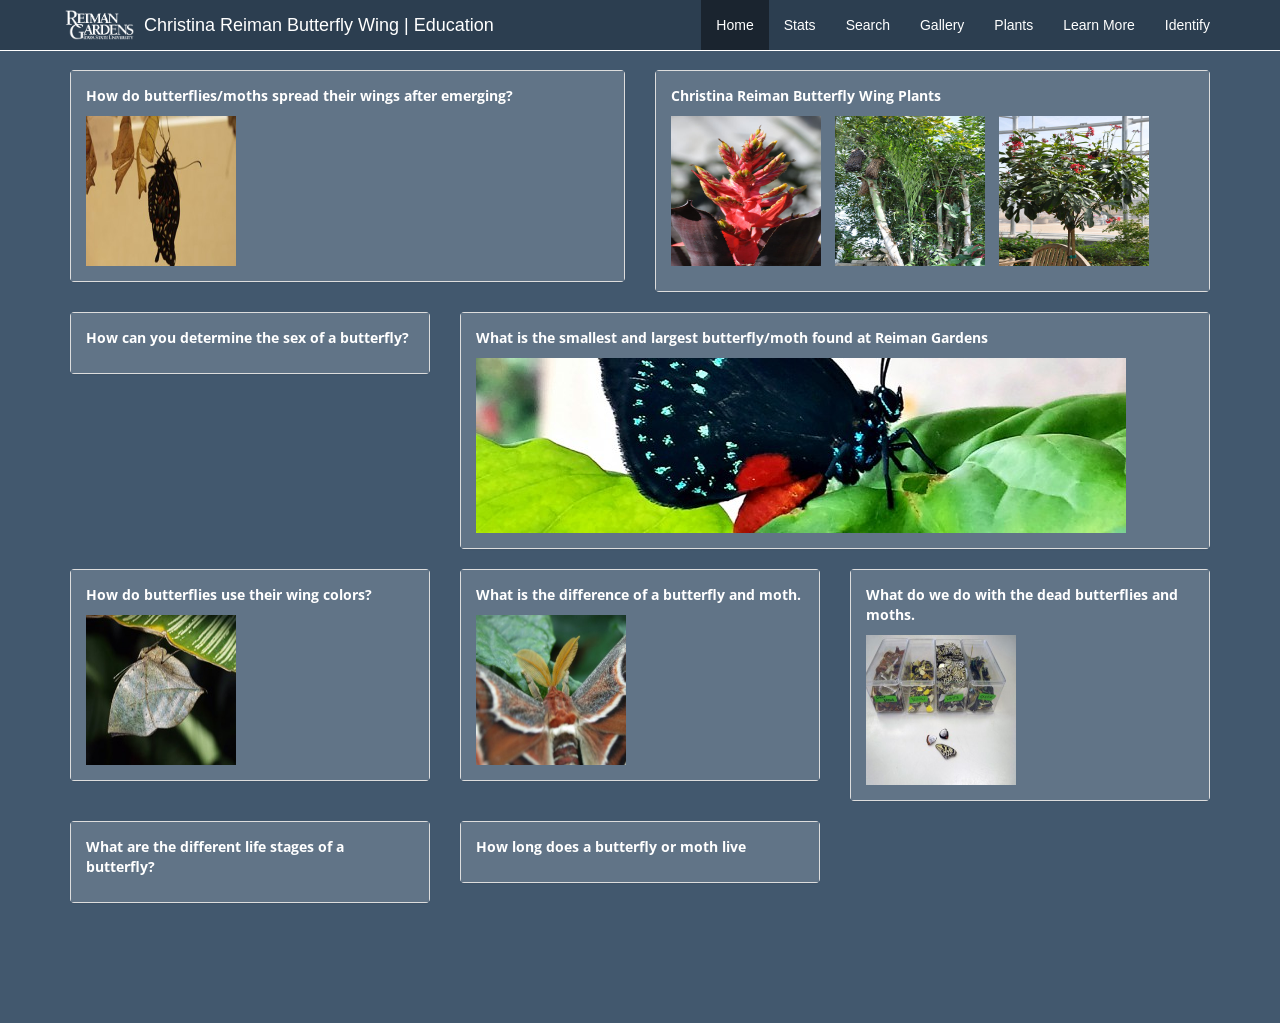
<file: index.html>
<!DOCTYPE html>
<html lang="en">
<head>
  <title>Education</title>
  <link rel="shortcut icon" href="http://www.reimangardens.com/wp-content/themes/reiman/favicon.ico" type="image/x-icon" />
  <meta charset="utf-8">
  <meta name="viewport" content="width=device-width, initial-scale=1">
  <link rel="stylesheet" href="http://maxcdn.bootstrapcdn.com/bootstrap/3.3.6/css/bootstrap.min.css">
  <script src="https://ajax.googleapis.com/ajax/libs/jquery/1.12.0/jquery.min.js"></script>
  <script src="http://maxcdn.bootstrapcdn.com/bootstrap/3.3.6/js/bootstrap.min.js"></script>
  <link href="http://netdna.bootstrapcdn.com/font-awesome/4.0.3/css/font-awesome.css" rel="stylesheet">
  <link href="http://fonts.googleapis.com/css?family=Open+Sans" rel="stylesheet" type="text/css">
  <link href="http://fonts.googleapis.com/css?family=Oswald" rel="stylesheet" type="text/css">
  <link href="css/education.css" rel="stylesheet">
  <script src="js/links.js"></script>
</head>

<body>

	<!-- Fixed navbar -->
    <div class="navbar navbar-default navbar-fixed-top" role="navigation">
      <!-- Logo -->
      <div class="container">
        <div class="navbar-header">
        <a class="navbar-brand myLogo" href="#">
         <img src="images/ReimanGardensLogo.png" />
        </a>
          <button type="button" class="navbar-toggle" data-toggle="collapse" data-target=".navbar-collapse">
            <span class="sr-only">Toggle navigation</span>
            <span class="icon-bar"></span>
            <span class="icon-bar"></span>
            <span class="icon-bar"></span>
          </button>
          <!-- Name -->
          <a class="navbar-brand" href="#">Christina Reiman Butterfly Wing | Education</a>
        </div>
        <div class="navbar-collapse collapse">
          <ul class="nav navbar-nav navbar-right">
            <!-- Links to other pages -->
            <li class="active"><a href="#">Home</a></li> 
            <li><a href="../statisticsPage/stats.html">Stats</a></li>      
            <li><a href="../searchPage/searchPage-basic.htm">Search</a></li>
            <li><a href="#search">Gallery</a></li>
            <li><a href="#search">Plants</a></li>
            <li><a href="/education/education.html">Learn More</a></li>
            <li><a href="#search">Identify</a></li>
          </ul>
        </div><!--/.nav-collapse -->
      </div>
    </div>

	<div class="container">
		<div class="row">
			<div class="col-md-6">
				<div class="panel panel-default" id="openWings" href="#">
					<div class="panel-body">
						<p><strong>How do butterflies/moths spread their wings after emerging?</strong></p>    
						<img src="openWings/Papilio-troilus-9671-for-web-300x175.jpg" alt="" style="width:150px;height:150px">
					</div>
				</div>
			</div>
			<div class="col-md-6">
				<div class="panel panel-default" id="plants" href="#">
					<div class="panel-body">
						<p><strong>Christina Reiman Butterfly Wing Plants</strong></p>
						<ul class="list-inline">
							<li><img src="plants/Aechmea-Chocolate-039.jpg" style="width:150px;height:150px"></li>
							<li><img src="plants/Caryota-mitis-078.jpg" style="width:150px;height:150px"></li>
							<li><img src="plants/Jatropha-integerrima-016.jpg" style="width:150px;height:150px"></li>
						</ul>
					</div>
				</div>
			</div>
			<div class="col-md-4">
				<div class="panel panel-default" id="gender" href="#">
					<div class="panel-body">
						<p><strong>How can you determine the sex of a butterfly?</strong></p>
					</div>
				</div>
			</div>
			<div class="col-md-8">
				<div class="panel panel-default" id="sizes" href="#">
					<div class="panel-body">
						<p><strong>What is the smallest and largest butterfly/moth found at Reiman Gardens</strong></p>
						<img src="sizes/atala-hairstreak-for-web-650x175.jpg" class="img-responsive">
					</div>
				</div>
			</div>
			<div class="col-md-4">
				<div class="panel panel-default" id="wingColors" href="#">
					<div class="panel-body">
						<p><strong>How do butterflies use their wing colors?</strong></p>
						<img src="wingColors/Kallima-paralekta-9274-for-web-267x175.jpg" style="width:150px;height:150px">
					</div>
				</div>
			</div>
			<div class="col-md-4">
				<div class="panel panel-default" id="difference" href="#">
					<div class="panel-body">
						<p><strong>What is the difference of a butterfly and moth.</strong></p>
						<img src="difference/Attacus-atlas-7530-300x225.jpg" style="width:150px;height:150px">
					</div>
				</div>
			</div>
			<div class="col-md-4">
				<div class="panel panel-default" id="dead" href="#">
					<div class="panel-body">
						<p><strong>What do we do with the dead butterflies and moths.</strong></p>      
						<img src="dead/Sorted-butterfly-wings-300x225.jpg" style="width:150px;height:150px">
					</div>
				</div>
			</div>
			<div class="col-md-4">
				<div class="panel panel-default" id="lifeCycle" href="#">
					<div class="panel-body">
						<p><strong>What are the different life stages of a butterfly?</strong></p>
					</div>
				</div>
			</div>
			<div class="col-md-4">
				<div class="panel panel-default" id="life" href="#">
					<div class="panel-body">
						<p><strong>How long does a butterfly or moth live</strong></p>
					</div>
				</div>
			</div>
		</div>
	</div>

</body>

</html>
</file>
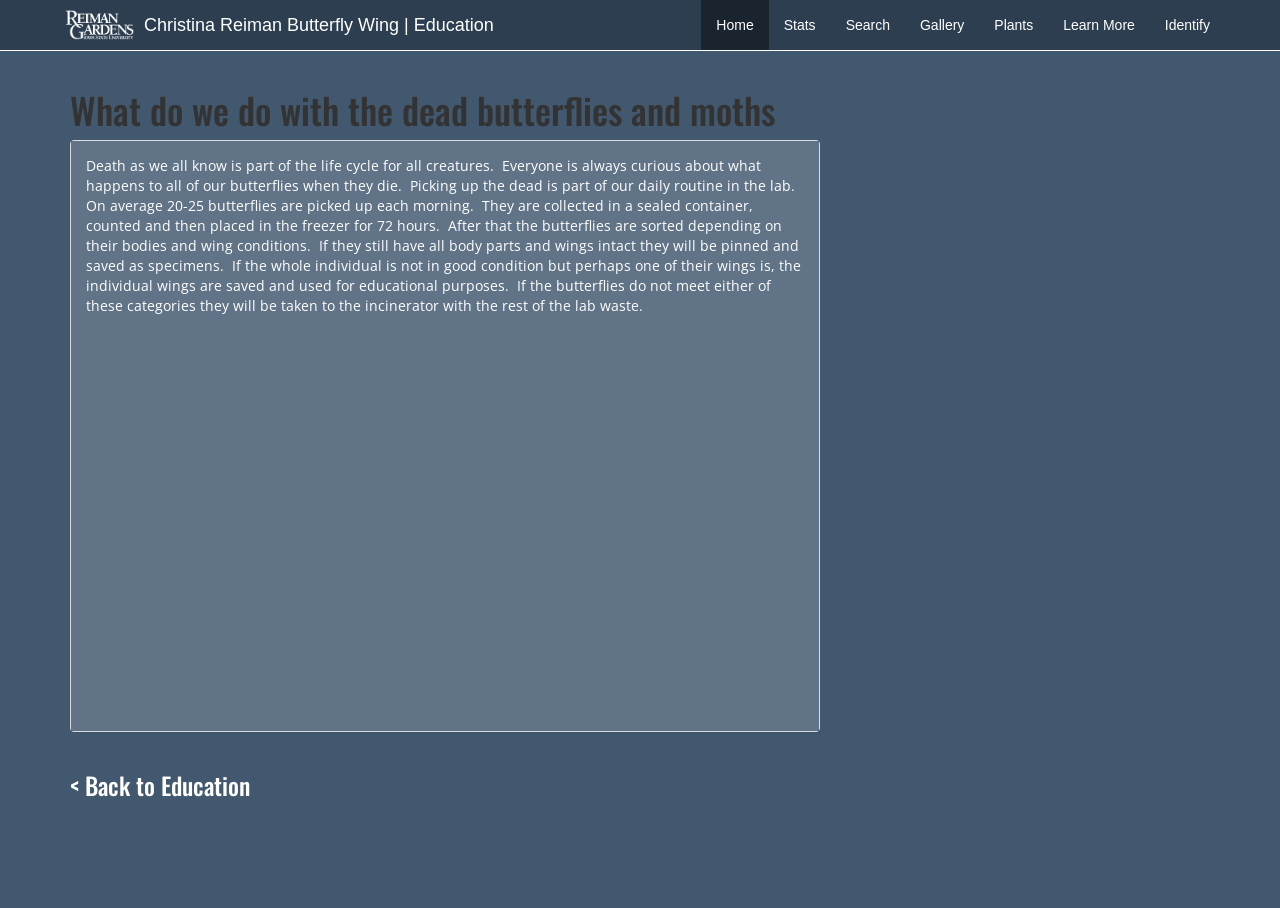
<file: dead/index.html>
<!DOCTYPE html>
<html lang="en">
<head>
  <title>How do butterflies/moths spread their wings after emerging? - Christina Butterfly Wing</title>
  <link rel="shortcut icon" href="http://www.reimangardens.com/wp-content/themes/reiman/favicon.ico" type="image/x-icon" />
  <meta charset="utf-8">
  <meta name="viewport" content="width=device-width, initial-scale=1">
  <link rel="stylesheet" href="http://maxcdn.bootstrapcdn.com/bootstrap/3.3.6/css/bootstrap.min.css">
  <script src="https://ajax.googleapis.com/ajax/libs/jquery/1.12.0/jquery.min.js"></script>
  <script src="http://maxcdn.bootstrapcdn.com/bootstrap/3.3.6/js/bootstrap.min.js"></script>
  <link href="http://netdna.bootstrapcdn.com/font-awesome/4.0.3/css/font-awesome.css" rel="stylesheet">
  <link href="http://fonts.googleapis.com/css?family=Open+Sans" rel="stylesheet" type="text/css">
  <link href="http://fonts.googleapis.com/css?family=Oswald" rel="stylesheet" type="text/css">
  <link href="../css/education.css" rel="stylesheet">
<head>

<body>

	<!-- Fixed navbar -->
    <div class="navbar navbar-default navbar-fixed-top" role="navigation">
      <!-- Logo -->
      <div class="container">
        <div class="navbar-header">
        <a class="navbar-brand myLogo" href="#">
         <img src="../images/ReimanGardensLogo.png" />
        </a>
          <button type="button" class="navbar-toggle" data-toggle="collapse" data-target=".navbar-collapse">
            <span class="sr-only">Toggle navigation</span>
            <span class="icon-bar"></span>
            <span class="icon-bar"></span>
            <span class="icon-bar"></span>
          </button>
          <!-- Name -->
          <a class="navbar-brand" href="#">Christina Reiman Butterfly Wing | Education</a>
        </div>
        <div class="navbar-collapse collapse">
          <ul class="nav navbar-nav navbar-right">
            <!-- Links to other pages -->
            <li class="active"><a href="#">Home</a></li> 
            <li><a href="../statisticsPage/stats.html">Stats</a></li>      
            <li><a href="../searchPage/searchPage-basic.htm">Search</a></li>
            <li><a href="#search">Gallery</a></li>
            <li><a href="#search">Plants</a></li>
            <li><a href="/education/education.html">Learn More</a></li>
            <li><a href="#search">Identify</a></li>
          </ul>
        </div><!--/.nav-collapse -->
      </div>
    </div>

    <div class="container">
    <h1>What do we do with the dead butterflies and moths</h1>
    	<div class="row">
    		<div class="col-md-8">
    			<div class="panel panel-default">
    				<div class="panel-body">
				    	<p>Death as we all know is part of the life cycle for all creatures.&nbsp; Everyone is always curious about what happens to all of our butterflies when they die.&nbsp; Picking up the dead is part of our daily routine in the lab.&nbsp; On average 20-25 butterflies are picked up each morning.&nbsp; They are collected in a sealed container, counted and then placed in the freezer for 72 hours.&nbsp; After that the butterflies are sorted depending on their bodies and wing conditions.&nbsp; If they still have all body parts and wings intact they will be pinned and saved as specimens.&nbsp; If the whole individual is not in good condition but perhaps one of their wings is, the individual wings are saved and used for educational purposes.&nbsp; If the butterflies do not meet either of these categories they will be taken to the incinerator with the rest of the lab waste.</p>
              <p><iframe width="500" height="375" src="https://www.youtube.com/embed/z591P2kDtNo?feature=oembed" frameborder="0" allowfullscreen=""></iframe></p>
					</div>
				</div>
			</div>
		</div>
	<a href="../index.html"><h3>< Back to Education</h3></a>
	</div>

</body>

</html>
</file>
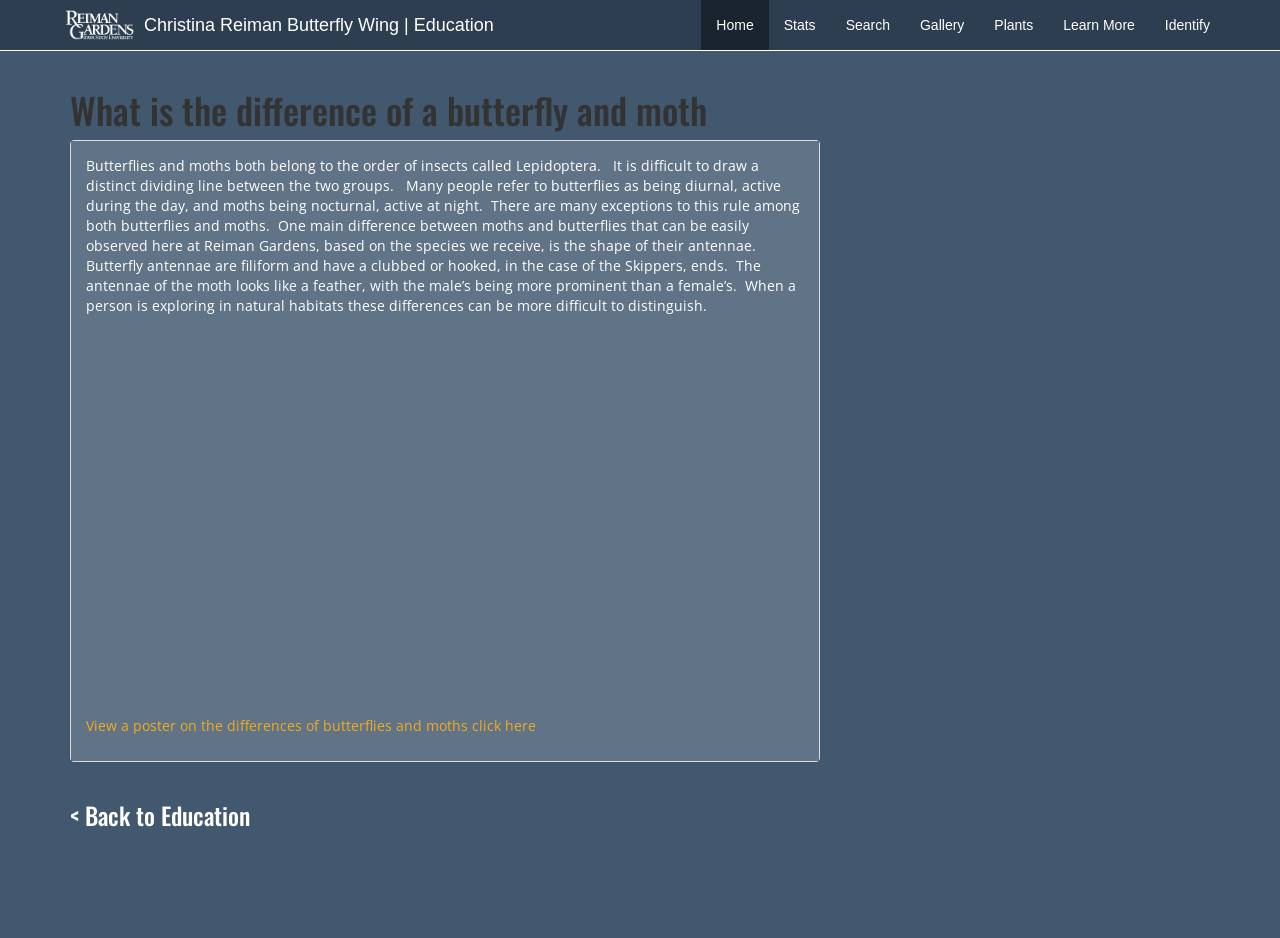
<file: difference/index.html>
<!DOCTYPE html>
<html lang="en">
<head>
  <title>How do butterflies/moths spread their wings after emerging? - Christina Butterfly Wing</title>
  <link rel="shortcut icon" href="http://www.reimangardens.com/wp-content/themes/reiman/favicon.ico" type="image/x-icon" />
  <meta charset="utf-8">
  <meta name="viewport" content="width=device-width, initial-scale=1">
  <link rel="stylesheet" href="http://maxcdn.bootstrapcdn.com/bootstrap/3.3.6/css/bootstrap.min.css">
  <script src="https://ajax.googleapis.com/ajax/libs/jquery/1.12.0/jquery.min.js"></script>
  <script src="http://maxcdn.bootstrapcdn.com/bootstrap/3.3.6/js/bootstrap.min.js"></script>
  <link href="http://netdna.bootstrapcdn.com/font-awesome/4.0.3/css/font-awesome.css" rel="stylesheet">
  <link href="http://fonts.googleapis.com/css?family=Open+Sans" rel="stylesheet" type="text/css">
  <link href="http://fonts.googleapis.com/css?family=Oswald" rel="stylesheet" type="text/css">
  <link href="../css/education.css" rel="stylesheet">
<head>

<body>

	<!-- Fixed navbar -->
    <div class="navbar navbar-default navbar-fixed-top" role="navigation">
      <!-- Logo -->
      <div class="container">
        <div class="navbar-header">
        <a class="navbar-brand myLogo" href="#">
         <img src="../images/ReimanGardensLogo.png" />
        </a>
          <button type="button" class="navbar-toggle" data-toggle="collapse" data-target=".navbar-collapse">
            <span class="sr-only">Toggle navigation</span>
            <span class="icon-bar"></span>
            <span class="icon-bar"></span>
            <span class="icon-bar"></span>
          </button>
          <!-- Name -->
          <a class="navbar-brand" href="#">Christina Reiman Butterfly Wing | Education</a>
        </div>
        <div class="navbar-collapse collapse">
          <ul class="nav navbar-nav navbar-right">
            <!-- Links to other pages -->
            <li class="active"><a href="#">Home</a></li> 
            <li><a href="../statisticsPage/stats.html">Stats</a></li>      
            <li><a href="../searchPage/searchPage-basic.htm">Search</a></li>
            <li><a href="#search">Gallery</a></li>
            <li><a href="#search">Plants</a></li>
            <li><a href="/education/education.html">Learn More</a></li>
            <li><a href="#search">Identify</a></li>
          </ul>
        </div><!--/.nav-collapse -->
      </div>
    </div>

    <div class="container">
    <h1>What is the difference of a butterfly and moth</h1>
    	<div class="row">
    		<div class="col-md-8">
    			<div class="panel panel-default">
    				<div class="panel-body">
				    	<p>Butterflies and moths both belong to the order of insects called Lepidoptera.&nbsp;&nbsp; It is difficult to draw a distinct dividing line between the two groups.&nbsp;&nbsp; Many people refer to butterflies as being diurnal, active during the day, and moths being nocturnal, active at night.&nbsp; There are many exceptions to this rule among both butterflies and moths.&nbsp; One main difference between moths and butterflies that can be easily observed here at Reiman Gardens, based on the species we receive, is the shape of their antennae.&nbsp; Butterfly antennae are filiform and have a clubbed or hooked, in the case of the Skippers, ends.&nbsp; The antennae of the moth looks like a feather, with the male’s being more prominent than a female’s.&nbsp; When a person is exploring in natural habitats these differences can be more difficult to distinguish.</p>
              <p><iframe width="500" height="375" src="https://www.youtube.com/embed/cyuzsxbekRU?feature=oembed" frameborder="0" allowfullscreen=""></iframe></p>
              <p><a href="http://www.reimangardens.com/wp-content/uploads/2013/10/moth-or-butterfly-poster.jpg">View a poster on the differences of butterflies and moths click here</a></p>
					</div>
				</div>
			</div>
		</div>
	<a href="../index.html"><h3>< Back to Education</h3></a>
	</div>

</body>

</html>
</file>
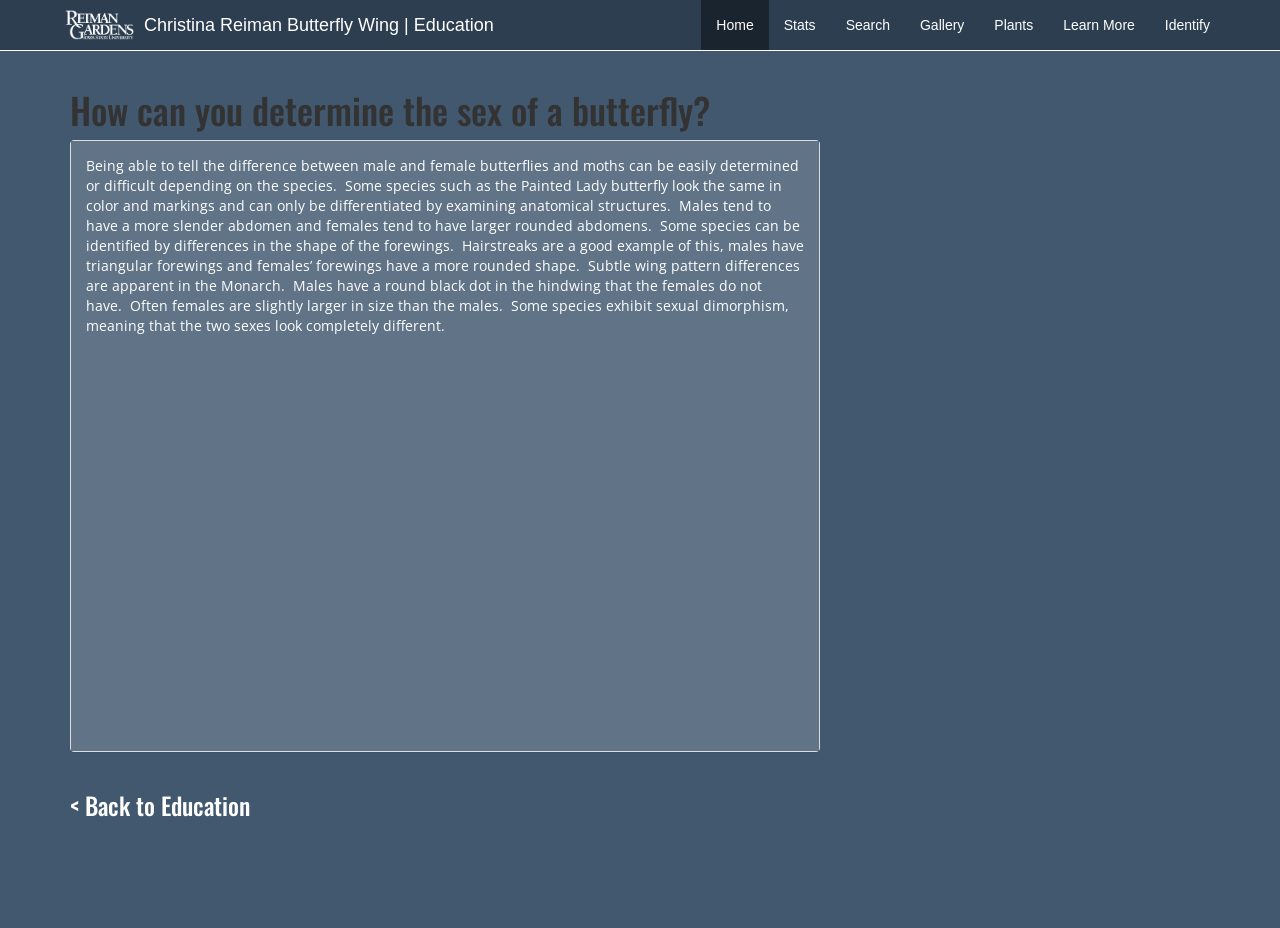
<file: gender/index.html>
<!DOCTYPE html>
<html lang="en">
<head>
  <title>How do butterflies/moths spread their wings after emerging? - Christina Butterfly Wing</title>
  <link rel="shortcut icon" href="http://www.reimangardens.com/wp-content/themes/reiman/favicon.ico" type="image/x-icon" />
  <meta charset="utf-8">
  <meta name="viewport" content="width=device-width, initial-scale=1">
  <link rel="stylesheet" href="http://maxcdn.bootstrapcdn.com/bootstrap/3.3.6/css/bootstrap.min.css">
  <script src="https://ajax.googleapis.com/ajax/libs/jquery/1.12.0/jquery.min.js"></script>
  <script src="http://maxcdn.bootstrapcdn.com/bootstrap/3.3.6/js/bootstrap.min.js"></script>
  <link href="http://netdna.bootstrapcdn.com/font-awesome/4.0.3/css/font-awesome.css" rel="stylesheet">
  <link href="http://fonts.googleapis.com/css?family=Open+Sans" rel="stylesheet" type="text/css">
  <link href="http://fonts.googleapis.com/css?family=Oswald" rel="stylesheet" type="text/css">
  <link href="../css/education.css" rel="stylesheet">
<head>

<body>

	<!-- Fixed navbar -->
    <div class="navbar navbar-default navbar-fixed-top" role="navigation">
      <!-- Logo -->
      <div class="container">
        <div class="navbar-header">
        <a class="navbar-brand myLogo" href="#">
         <img src="../images/ReimanGardensLogo.png" />
        </a>
          <button type="button" class="navbar-toggle" data-toggle="collapse" data-target=".navbar-collapse">
            <span class="sr-only">Toggle navigation</span>
            <span class="icon-bar"></span>
            <span class="icon-bar"></span>
            <span class="icon-bar"></span>
          </button>
          <!-- Name -->
          <a class="navbar-brand" href="#">Christina Reiman Butterfly Wing | Education</a>
        </div>
        <div class="navbar-collapse collapse">
          <ul class="nav navbar-nav navbar-right">
            <!-- Links to other pages -->
            <li class="active"><a href="#">Home</a></li> 
            <li><a href="../statisticsPage/stats.html">Stats</a></li>      
            <li><a href="../searchPage/searchPage-basic.htm">Search</a></li>
            <li><a href="#search">Gallery</a></li>
            <li><a href="#search">Plants</a></li>
            <li><a href="/education/education.html">Learn More</a></li>
            <li><a href="#search">Identify</a></li>
          </ul>
        </div><!--/.nav-collapse -->
      </div>
    </div>

    <div class="container">
    <h1>How can you determine the sex of a butterfly?</h1>
    	<div class="row">
    		<div class="col-md-8">
    			<div class="panel panel-default">
    				<div class="panel-body">
				    	<p>Being able to tell the difference between male and female butterflies and moths can be easily determined or difficult depending on the species.&nbsp; Some species such as the Painted Lady butterfly look the same in color and markings and can only be differentiated by examining anatomical structures.&nbsp; Males tend to have a more slender abdomen and females tend to have larger rounded abdomens.&nbsp; Some species can be identified by differences in the shape of the forewings.&nbsp; Hairstreaks are a good example of this, males have triangular forewings and females’ forewings have a more rounded shape.&nbsp; Subtle wing pattern differences are apparent in the Monarch.&nbsp; Males have a round black dot in the hindwing that the females do not have.&nbsp; Often females are slightly larger in size than the males.&nbsp; Some species exhibit sexual dimorphism, meaning that the two sexes look completely different.</p>
              <p><iframe width="500" height="375" src="https://www.youtube.com/embed/cB7rWkXGSdU?feature=oembed" frameborder="0" allowfullscreen=""></iframe></p>
					</div>
				</div>
			</div>
		</div>
	<a href="../index.html"><h3>< Back to Education</h3></a>
	</div>

</body>

</html>
</file>
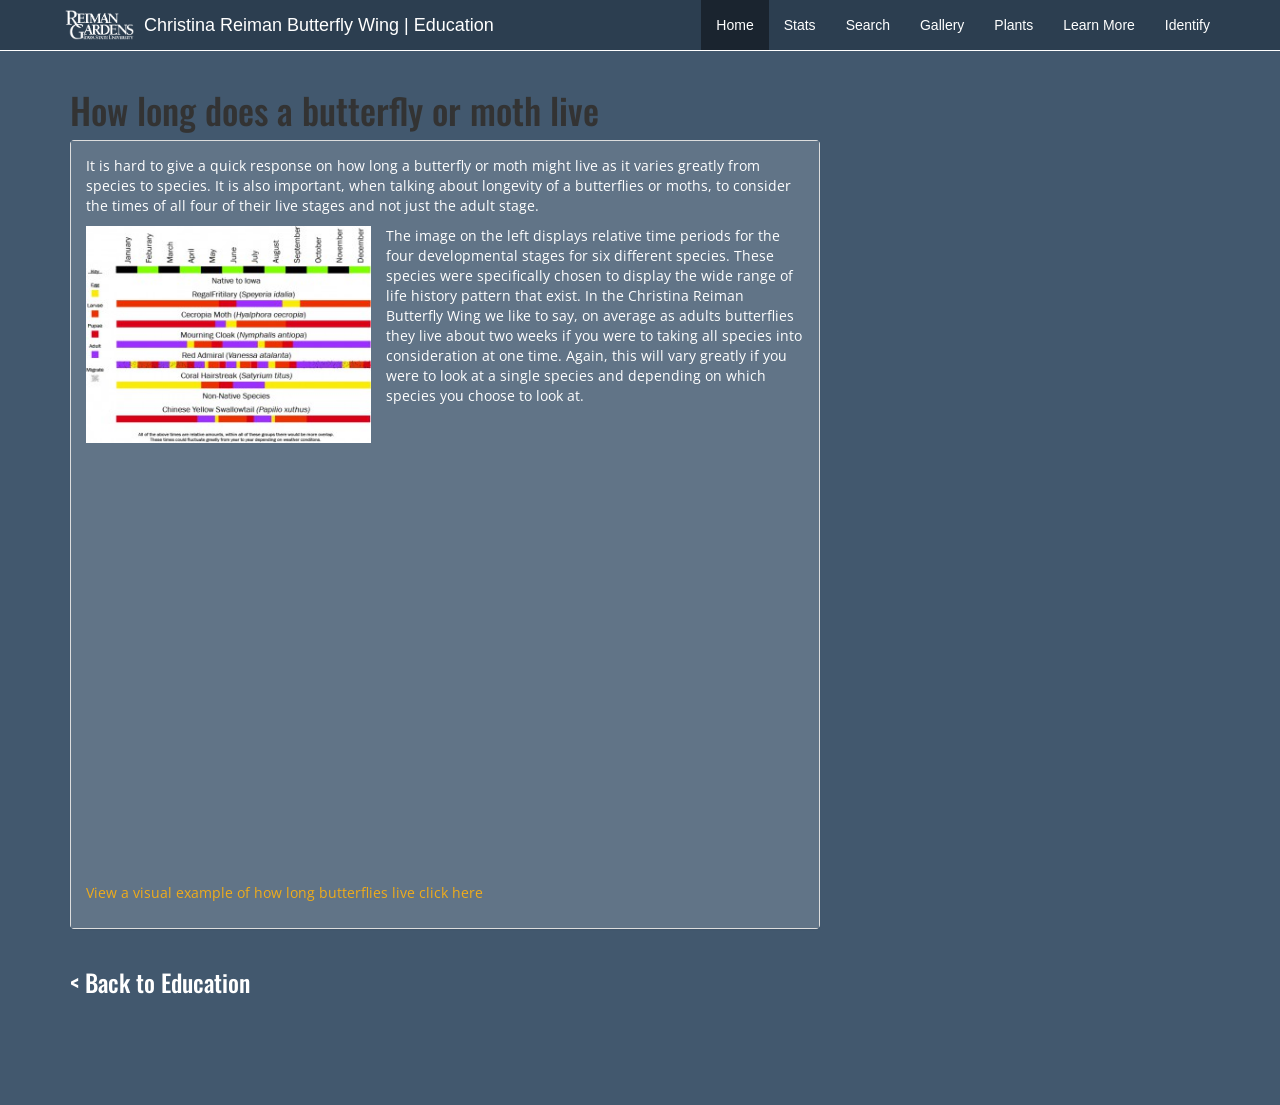
<file: life/index.html>
<!DOCTYPE html>
<html lang="en">
<head>
  <title>How do butterflies/moths spread their wings after emerging? - Christina Butterfly Wing</title>
  <link rel="shortcut icon" href="http://www.reimangardens.com/wp-content/themes/reiman/favicon.ico" type="image/x-icon" />
  <meta charset="utf-8">
  <meta name="viewport" content="width=device-width, initial-scale=1">
  <link rel="stylesheet" href="http://maxcdn.bootstrapcdn.com/bootstrap/3.3.6/css/bootstrap.min.css">
  <script src="https://ajax.googleapis.com/ajax/libs/jquery/1.12.0/jquery.min.js"></script>
  <script src="http://maxcdn.bootstrapcdn.com/bootstrap/3.3.6/js/bootstrap.min.js"></script>
  <link href="http://netdna.bootstrapcdn.com/font-awesome/4.0.3/css/font-awesome.css" rel="stylesheet">
  <link href="http://fonts.googleapis.com/css?family=Open+Sans" rel="stylesheet" type="text/css">
  <link href="http://fonts.googleapis.com/css?family=Oswald" rel="stylesheet" type="text/css">
  <link href="../css/education.css" rel="stylesheet">
<head>

<body>

	<!-- Fixed navbar -->
    <div class="navbar navbar-default navbar-fixed-top" role="navigation">
      <!-- Logo -->
      <div class="container">
        <div class="navbar-header">
        <a class="navbar-brand myLogo" href="#">
         <img src="../images/ReimanGardensLogo.png" />
        </a>
          <button type="button" class="navbar-toggle" data-toggle="collapse" data-target=".navbar-collapse">
            <span class="sr-only">Toggle navigation</span>
            <span class="icon-bar"></span>
            <span class="icon-bar"></span>
            <span class="icon-bar"></span>
          </button>
          <!-- Name -->
          <a class="navbar-brand" href="#">Christina Reiman Butterfly Wing | Education</a>
        </div>
        <div class="navbar-collapse collapse">
          <ul class="nav navbar-nav navbar-right">
            <!-- Links to other pages -->
            <li class="active"><a href="#">Home</a></li> 
            <li><a href="../statisticsPage/stats.html">Stats</a></li>      
            <li><a href="../searchPage/searchPage-basic.htm">Search</a></li>
            <li><a href="#search">Gallery</a></li>
            <li><a href="#search">Plants</a></li>
            <li><a href="/education/education.html">Learn More</a></li>
            <li><a href="#search">Identify</a></li>
          </ul>
        </div><!--/.nav-collapse -->
      </div>
    </div>

    <div class="container">
    <h1>How long does a butterfly or moth live</h1>
    	<div class="row">
    		<div class="col-md-8">
    			<div class="panel panel-default">
    				<div class="panel-body">
				    	<p>It is hard to give a quick response on how long a butterfly or moth might live as it varies greatly from species to species.  It is also important, when talking about longevity of a butterflies or moths, to consider the times of all four of their live stages and not just the adult stage.</p>
              <p><a href="Butterfly-Longevity.jpg"><img class="alignleft size-medium wp-image" src="Butterfly-Longevity-300x237.jpg" alt="Butterfly Longevity Entomology Visual" width="300" height="237" /></a></p>
              <p>The image on the left displays relative time periods for the four developmental stages for six different species.  These species were specifically chosen to display the wide range of life history pattern that exist.  In the Christina Reiman Butterfly Wing we like to say, on average as adults butterflies they live about two weeks if you were to taking all species into consideration at one time.  Again, this will vary greatly if you were to look at a single species and depending on which species you choose to look at.</p>
              <p><iframe width="500" height="375" src="https://www.youtube.com/embed/2DEGLAZauGI?feature=oembed" frameborder="0" allowfullscreen></iframe></p>
              <p>&nbsp;</p>
              <p><a href="http://www.reimangardens.com/wp-content/uploads/2013/10/Butterfly-Longevity.jpg">View a visual example of how long butterflies live click here</a></p>
					</div>
				</div>
			</div>
		</div>
	<a href="../index.html"><h3>< Back to Education</h3></a>
	</div>

</body>

</html>
</file>
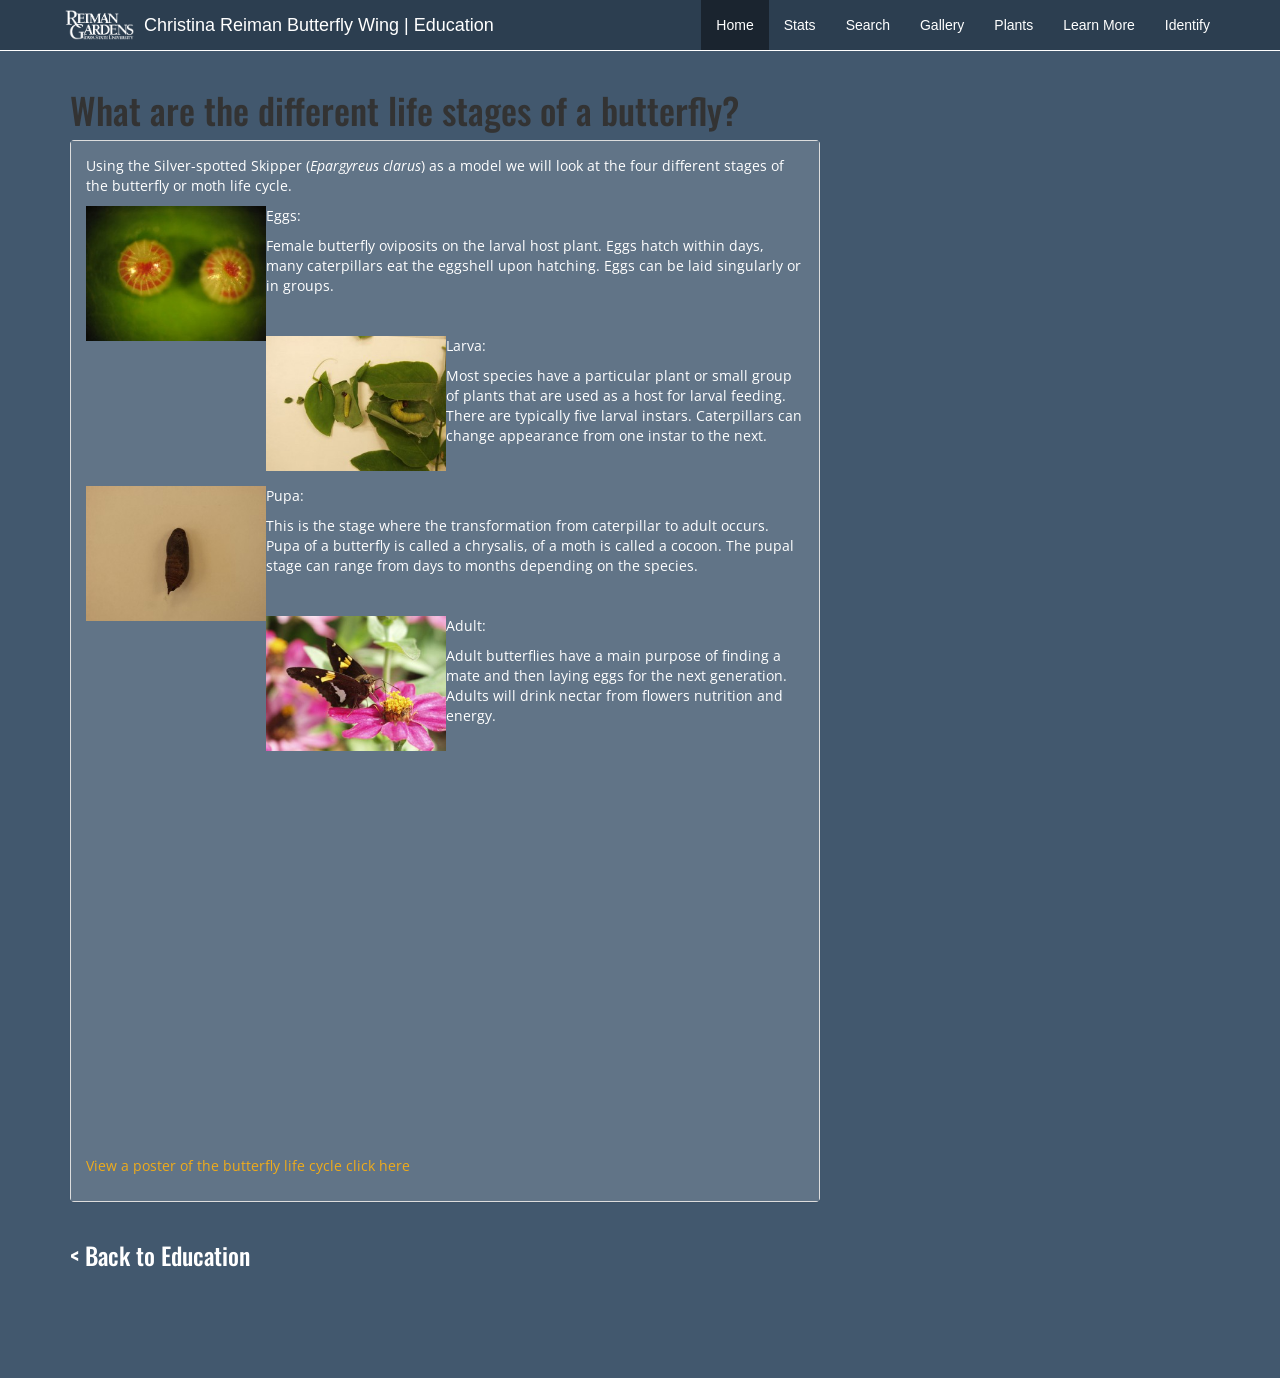
<file: lifeCycle/index.html>
<!DOCTYPE html>
<html lang="en">
<head>
  <title>How do butterflies/moths spread their wings after emerging? - Christina Butterfly Wing</title>
  <link rel="shortcut icon" href="http://www.reimangardens.com/wp-content/themes/reiman/favicon.ico" type="image/x-icon" />
  <meta charset="utf-8">
  <meta name="viewport" content="width=device-width, initial-scale=1">
  <link rel="stylesheet" href="http://maxcdn.bootstrapcdn.com/bootstrap/3.3.6/css/bootstrap.min.css">
  <script src="https://ajax.googleapis.com/ajax/libs/jquery/1.12.0/jquery.min.js"></script>
  <script src="http://maxcdn.bootstrapcdn.com/bootstrap/3.3.6/js/bootstrap.min.js"></script>
  <link href="http://netdna.bootstrapcdn.com/font-awesome/4.0.3/css/font-awesome.css" rel="stylesheet">
  <link href="http://fonts.googleapis.com/css?family=Open+Sans" rel="stylesheet" type="text/css">
  <link href="http://fonts.googleapis.com/css?family=Oswald" rel="stylesheet" type="text/css">
  <link href="../css/education.css" rel="stylesheet">
<head>

<body>

	<!-- Fixed navbar -->
    <div class="navbar navbar-default navbar-fixed-top" role="navigation">
      <!-- Logo -->
      <div class="container">
        <div class="navbar-header">
        <a class="navbar-brand myLogo" href="#">
         <img src="../images/ReimanGardensLogo.png" />
        </a>
          <button type="button" class="navbar-toggle" data-toggle="collapse" data-target=".navbar-collapse">
            <span class="sr-only">Toggle navigation</span>
            <span class="icon-bar"></span>
            <span class="icon-bar"></span>
            <span class="icon-bar"></span>
          </button>
          <!-- Name -->
          <a class="navbar-brand" href="#">Christina Reiman Butterfly Wing | Education</a>
        </div>
        <div class="navbar-collapse collapse">
          <ul class="nav navbar-nav navbar-right">
            <!-- Links to other pages -->
            <li class="active"><a href="#">Home</a></li> 
            <li><a href="../statisticsPage/stats.html">Stats</a></li>      
            <li><a href="../searchPage/searchPage-basic.htm">Search</a></li>
            <li><a href="#search">Gallery</a></li>
            <li><a href="#search">Plants</a></li>
            <li><a href="/education/education.html">Learn More</a></li>
            <li><a href="#search">Identify</a></li>
          </ul>
        </div><!--/.nav-collapse -->
      </div>
    </div>

    <div class="container">
    <h1>What are the different life stages of a butterfly?</h1>
    	<div class="row">
    		<div class="col-md-8">
    			<div class="panel panel-default">
    				<div class="panel-body">
				    	<p>Using the Silver-spotted Skipper (<em>Epargyreus clarus</em>) as a model we will look at the four different stages of the butterfly or moth life cycle.</p>
              <p><a href="Epargyreus_clarus_0144_egg_400px.jpg"><img class="alignleft  wp-image-2271" src="Epargyreus_clarus_0144_egg_400px-300x225.jpg" alt="Epargyreus_clarus_0144_egg_400px" width="180" height="135" /></a></p>
              <p>Eggs:</p>
              <p>Female butterfly oviposits on the larval host plant. Eggs hatch within days, many caterpillars eat the eggshell upon hatching. Eggs can be laid singularly or in groups.</p>
              <p>&nbsp;</p>
              <p><a href="Epargyreus_clarus_1176_caterpillar_400px.jpg"><img class="alignleft  wp-image-2272" src="Epargyreus_clarus_1176_caterpillar_400px-300x225.jpg" alt="Epargyreus_clarus_1176_caterpillar_400px" width="180" height="135" /></a></p>
              <p>Larva:</p>
              <p>Most species have a particular plant or small group of plants that are used as a host for larval feeding. There are typically five larval instars. Caterpillars can change appearance from one instar to the next.</p>
              <p>&nbsp;</p>
              <p><a href="Epargyreus_clarus_1366_pupa_400px.jpg"><img class="alignleft  wp-image-2274" src="Epargyreus_clarus_1366_pupa_400px-300x225.jpg" alt="Epargyreus_clarus_1366_pupa_400px" width="180" height="135" /></a></p>
              <p>Pupa:</p>
              <p>This is the stage where the transformation from caterpillar to adult occurs. Pupa of a butterfly is called a chrysalis, of a moth is called a cocoon. The pupal stage can range from days to months depending on the species.</p>
              <p>&nbsp;</p>
              <p><a href="Epargyreus_clarus_1213_Butterfly_400px.jpg"><img class="alignleft  wp-image-2273" src="Epargyreus_clarus_1213_Butterfly_400px-300x225.jpg" alt="Epargyreus_clarus_1213_Butterfly_400px" width="180" height="135" /></a></p>
              <p>Adult:</p>
              <p>Adult butterflies have a main purpose of finding a mate and then laying eggs for the next generation. Adults will drink nectar from flowers nutrition and energy.</p>
              <p>&nbsp;</p>
              <p><iframe width="500" height="375" src="https://www.youtube.com/embed/Z1UOc26G_d8?feature=oembed" frameborder="0" allowfullscreen></iframe></p>
              <p><a href="http://www.reimangardens.com/wp-content/uploads/2013/10/butterfly-life-cycle-poster-091.jpg">View a poster of the butterfly life cycle click here </a></p>
					</div>
				</div>
			</div>
		</div>
	<a href="../index.html"><h3>< Back to Education</h3></a>
	</div>

</body>

</html>
</file>
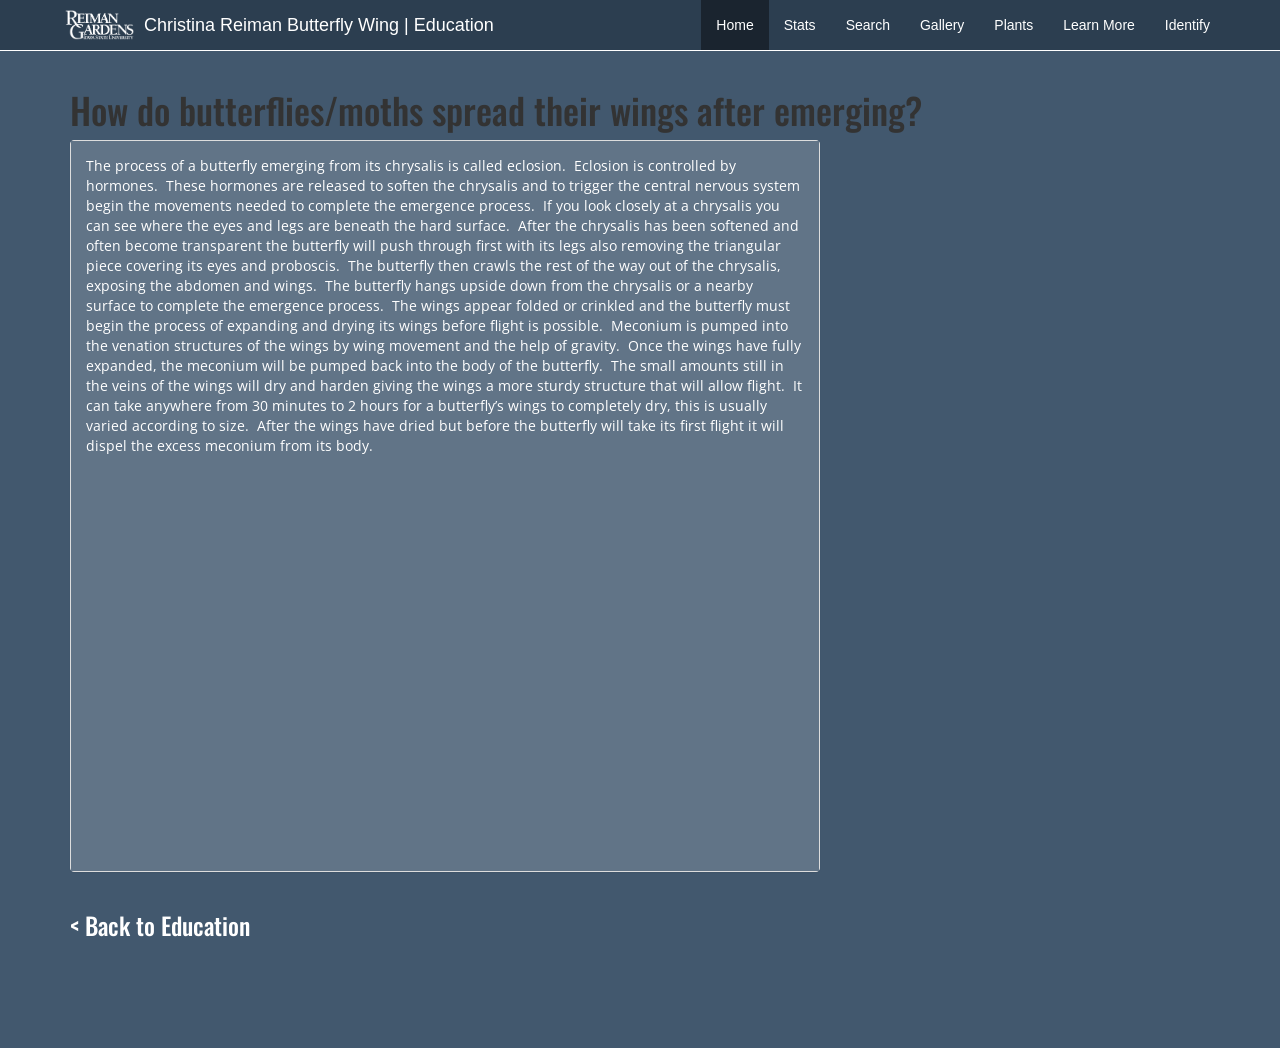
<file: openWings/index.html>
<!DOCTYPE html>
<html lang="en">
<head>
  <title>How do butterflies/moths spread their wings after emerging? - Christina Butterfly Wing</title>
  <link rel="shortcut icon" href="http://www.reimangardens.com/wp-content/themes/reiman/favicon.ico" type="image/x-icon" />
  <meta charset="utf-8">
  <meta name="viewport" content="width=device-width, initial-scale=1">
  <link rel="stylesheet" href="http://maxcdn.bootstrapcdn.com/bootstrap/3.3.6/css/bootstrap.min.css">
  <script src="https://ajax.googleapis.com/ajax/libs/jquery/1.12.0/jquery.min.js"></script>
  <script src="http://maxcdn.bootstrapcdn.com/bootstrap/3.3.6/js/bootstrap.min.js"></script>
  <link href="http://netdna.bootstrapcdn.com/font-awesome/4.0.3/css/font-awesome.css" rel="stylesheet">
  <link href="http://fonts.googleapis.com/css?family=Open+Sans" rel="stylesheet" type="text/css">
  <link href="http://fonts.googleapis.com/css?family=Oswald" rel="stylesheet" type="text/css">
  <link href="../css/education.css" rel="stylesheet">
<head>

<body>

	<!-- Fixed navbar -->
    <div class="navbar navbar-default navbar-fixed-top" role="navigation">
      <!-- Logo -->
      <div class="container">
        <div class="navbar-header">
        <a class="navbar-brand myLogo" href="#">
         <img src="../images/ReimanGardensLogo.png" />
        </a>
          <button type="button" class="navbar-toggle" data-toggle="collapse" data-target=".navbar-collapse">
            <span class="sr-only">Toggle navigation</span>
            <span class="icon-bar"></span>
            <span class="icon-bar"></span>
            <span class="icon-bar"></span>
          </button>
          <!-- Name -->
          <a class="navbar-brand" href="#">Christina Reiman Butterfly Wing | Education</a>
        </div>
        <div class="navbar-collapse collapse">
          <ul class="nav navbar-nav navbar-right">
            <!-- Links to other pages -->
            <li class="active"><a href="#">Home</a></li> 
            <li><a href="../statisticsPage/stats.html">Stats</a></li>      
            <li><a href="../searchPage/searchPage-basic.htm">Search</a></li>
            <li><a href="#search">Gallery</a></li>
            <li><a href="#search">Plants</a></li>
            <li><a href="/education/education.html">Learn More</a></li>
            <li><a href="#search">Identify</a></li>
          </ul>
        </div><!--/.nav-collapse -->
      </div>
    </div>

    <div class="container">
    <h1>How do butterflies/moths spread their wings after emerging?</h1>
    	<div class="row">
    		<div class="col-md-8">
    			<div class="panel panel-default">
    				<div class="panel-body">
						  <p>The process of a butterfly emerging from its chrysalis is called eclosion.&nbsp; Eclosion is controlled by hormones.&nbsp; These hormones are released to soften the chrysalis and to trigger the central nervous system begin the movements needed to complete the emergence process.&nbsp; If you look closely at a chrysalis you can see where the eyes and legs are beneath the hard surface.&nbsp; After the chrysalis has been softened and often become transparent the butterfly will push through first with its legs also removing the triangular piece covering its eyes and proboscis.&nbsp; The butterfly then crawls the rest of the way out of the chrysalis, exposing the abdomen and wings.&nbsp; The butterfly hangs upside down from the chrysalis or a nearby surface to complete the emergence process.&nbsp; The wings appear folded or crinkled and the butterfly must begin the process of expanding and drying its wings before flight is possible.&nbsp; Meconium is pumped into the venation structures of the wings by wing movement and the help of gravity.&nbsp; Once the wings have fully expanded, the meconium will be pumped back into the body of the butterfly.&nbsp; The small amounts still in the veins of the wings will dry and harden giving the wings a more sturdy structure that will allow flight.&nbsp; It can take anywhere from 30 minutes to 2 hours for a butterfly’s wings to completely dry, this is usually varied according to size.&nbsp; After the wings have dried but before the butterfly will take its first flight it will dispel the excess meconium from its body.</p>
						  <p><iframe width="500" height="375" src="https://www.youtube.com/embed/Ql92zFDqoMg?feature=oembed" frameborder="0" allowfullscreen></iframe></p>
					  </div>
				  </div>
			  </div>
		  </div>
	  <a href="../index.html"><h3>< Back to Education</h3></a>
	</div>

</body>

</html>
</file>
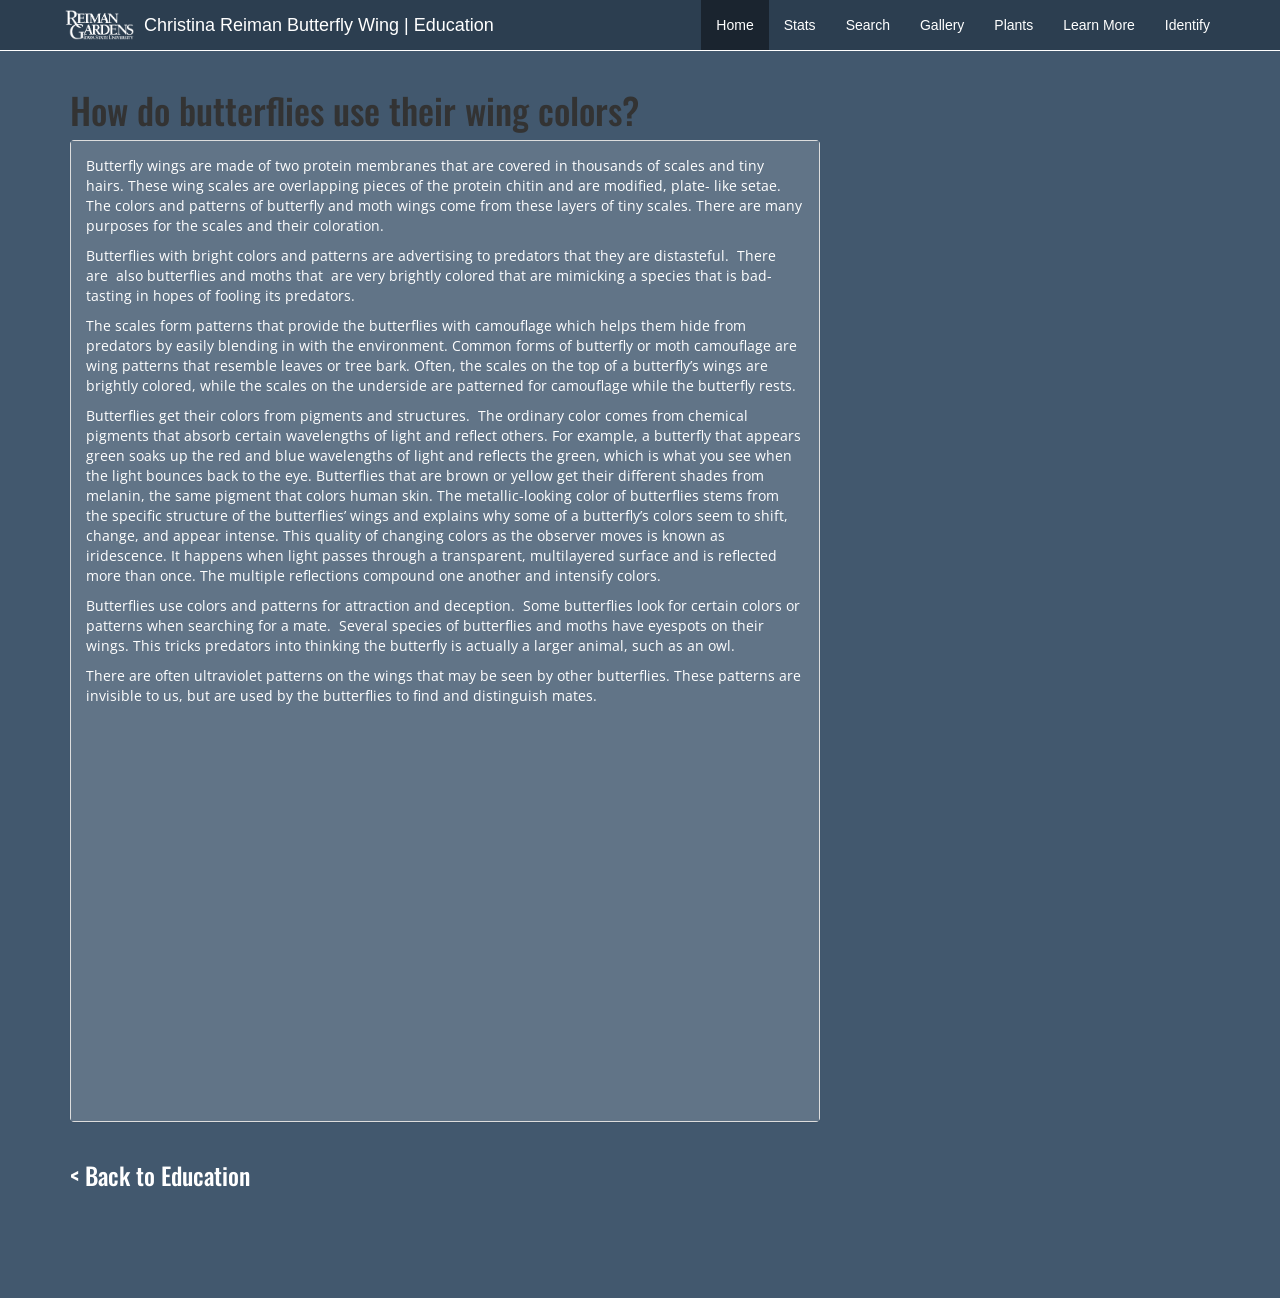
<file: plants/index.html>
<!DOCTYPE html>
<html lang="en">
<head>
  <title>How do butterflies/moths spread their wings after emerging? - Christina Butterfly Wing</title>
  <link rel="shortcut icon" href="http://www.reimangardens.com/wp-content/themes/reiman/favicon.ico" type="image/x-icon" />
  <meta charset="utf-8">
  <meta name="viewport" content="width=device-width, initial-scale=1">
  <link rel="stylesheet" href="http://maxcdn.bootstrapcdn.com/bootstrap/3.3.6/css/bootstrap.min.css">
  <script src="https://ajax.googleapis.com/ajax/libs/jquery/1.12.0/jquery.min.js"></script>
  <script src="http://maxcdn.bootstrapcdn.com/bootstrap/3.3.6/js/bootstrap.min.js"></script>
  <link href="http://netdna.bootstrapcdn.com/font-awesome/4.0.3/css/font-awesome.css" rel="stylesheet">
  <link href="http://fonts.googleapis.com/css?family=Open+Sans" rel="stylesheet" type="text/css">
  <link href="http://fonts.googleapis.com/css?family=Oswald" rel="stylesheet" type="text/css">
  <link href="../css/education.css" rel="stylesheet">
<head>

<body>

	<!-- Fixed navbar -->
    <div class="navbar navbar-default navbar-fixed-top" role="navigation">
      <!-- Logo -->
      <div class="container">
        <div class="navbar-header">
        <a class="navbar-brand myLogo" href="#">
         <img src="../images/ReimanGardensLogo.png" />
        </a>
          <button type="button" class="navbar-toggle" data-toggle="collapse" data-target=".navbar-collapse">
            <span class="sr-only">Toggle navigation</span>
            <span class="icon-bar"></span>
            <span class="icon-bar"></span>
            <span class="icon-bar"></span>
          </button>
          <!-- Name -->
          <a class="navbar-brand" href="#">Christina Reiman Butterfly Wing | Education</a>
        </div>
        <div class="navbar-collapse collapse">
          <ul class="nav navbar-nav navbar-right">
            <!-- Links to other pages -->
            <li class="active"><a href="#">Home</a></li> 
            <li><a href="../statisticsPage/stats.html">Stats</a></li>      
            <li><a href="../searchPage/searchPage-basic.htm">Search</a></li>
            <li><a href="#search">Gallery</a></li>
            <li><a href="#search">Plants</a></li>
            <li><a href="/education/education.html">Learn More</a></li>
            <li><a href="#search">Identify</a></li>
          </ul>
        </div><!--/.nav-collapse -->
      </div>
    </div>

    <div class="container">
    <h1>How do butterflies use their wing colors?</h1>
    	<div class="row">
    		<div class="col-md-8">
    			<div class="panel panel-default">
    				<div class="panel-body">
				    	<p>Butterfly wings are made of two protein membranes that are covered in thousands of scales and tiny hairs. These wing scales are overlapping pieces of the protein chitin and are modified, plate- like setae. The colors and patterns of butterfly and moth wings come from these layers of tiny scales. There are many purposes for the scales and their coloration.</p>
              <p>Butterflies with bright colors and patterns are advertising to predators that they are distasteful.&nbsp; There are&nbsp; also butterflies and moths that&nbsp; are very brightly colored that are mimicking a species that is bad-tasting in hopes of fooling its predators.</p>
              <p>The scales form patterns that provide the butterflies with camouflage which helps them hide from predators by easily blending in with the environment. Common forms of butterfly or moth camouflage are wing patterns that resemble leaves or tree bark. Often, the scales on the top of a butterfly’s wings are brightly colored, while the scales on the underside are patterned for camouflage while the butterfly rests.</p>
              <p>Butterflies get their colors from pigments and structures.&nbsp; The ordinary color comes from chemical pigments that absorb certain wavelengths of light and reflect others. For example, a butterfly that appears green soaks up the red and blue wavelengths of light and reflects the green, which is what you see when the light bounces back to the eye. Butterflies that are brown or yellow get their different shades from melanin, the same pigment that colors human skin. The metallic-looking color of butterflies stems from the specific structure of the butterflies’ wings and explains why some of a butterfly’s colors seem to shift, change, and appear intense. This quality of changing colors as the observer moves is known as iridescence. It happens when light passes through a transparent, multilayered surface and is reflected more than once. The multiple reflections compound one another and intensify colors.</p>
              <p>Butterflies use colors and patterns for attraction and deception.&nbsp; Some butterflies look for certain colors or patterns when searching for a mate.&nbsp; Several species of butterflies and moths have eyespots on their wings. This tricks predators into thinking the butterfly is actually a larger animal, such as an owl.</p>
              <p>There are often ultraviolet patterns on the wings that may be seen by other butterflies. These patterns are invisible to us, but are used by the butterflies to find and distinguish mates.</p>
              <p><iframe width="500" height="375" src="https://www.youtube.com/embed/Wyr3BQ6HIv0?feature=oembed" frameborder="0" allowfullscreen=""></iframe></p>
					</div>
				</div>
			</div>
		</div>
	<a href="../index.html"><h3>< Back to Education</h3></a>
	</div>

</body>

</html>
</file>
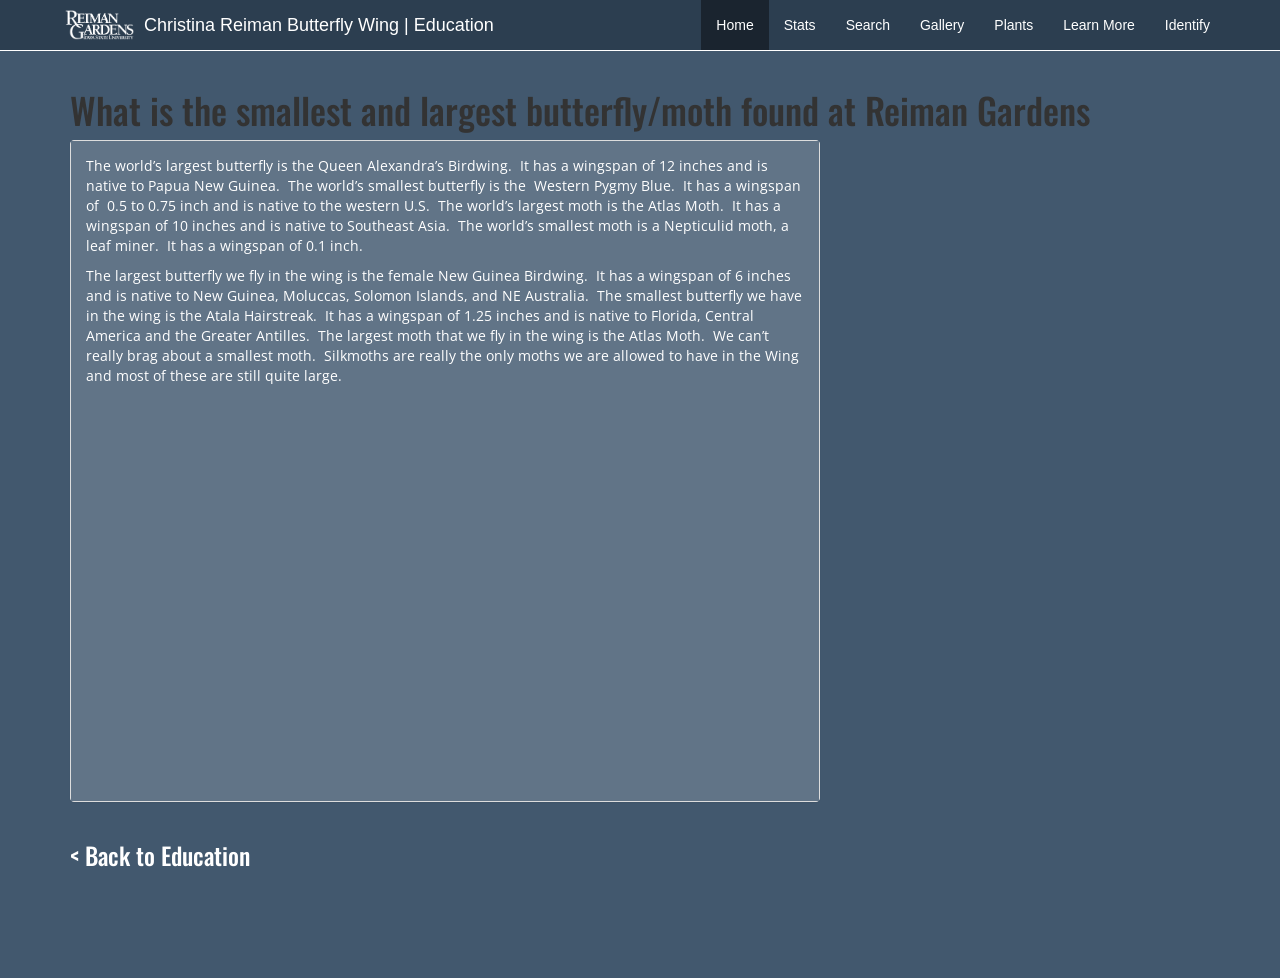
<file: sizes/index.html>
<!DOCTYPE html>
<html lang="en">
<head>
  <title>How do butterflies/moths spread their wings after emerging? - Christina Butterfly Wing</title>
  <link rel="shortcut icon" href="http://www.reimangardens.com/wp-content/themes/reiman/favicon.ico" type="image/x-icon" />
  <meta charset="utf-8">
  <meta name="viewport" content="width=device-width, initial-scale=1">
  <link rel="stylesheet" href="http://maxcdn.bootstrapcdn.com/bootstrap/3.3.6/css/bootstrap.min.css">
  <script src="https://ajax.googleapis.com/ajax/libs/jquery/1.12.0/jquery.min.js"></script>
  <script src="http://maxcdn.bootstrapcdn.com/bootstrap/3.3.6/js/bootstrap.min.js"></script>
  <link href="http://netdna.bootstrapcdn.com/font-awesome/4.0.3/css/font-awesome.css" rel="stylesheet">
  <link href="http://fonts.googleapis.com/css?family=Open+Sans" rel="stylesheet" type="text/css">
  <link href="http://fonts.googleapis.com/css?family=Oswald" rel="stylesheet" type="text/css">
  <link href="../css/education.css" rel="stylesheet">
<head>

<body>

	<!-- Fixed navbar -->
    <div class="navbar navbar-default navbar-fixed-top" role="navigation">
      <!-- Logo -->
      <div class="container">
        <div class="navbar-header">
        <a class="navbar-brand myLogo" href="#">
         <img src="../images/ReimanGardensLogo.png" />
        </a>
          <button type="button" class="navbar-toggle" data-toggle="collapse" data-target=".navbar-collapse">
            <span class="sr-only">Toggle navigation</span>
            <span class="icon-bar"></span>
            <span class="icon-bar"></span>
            <span class="icon-bar"></span>
          </button>
          <!-- Name -->
          <a class="navbar-brand" href="#">Christina Reiman Butterfly Wing | Education</a>
        </div>
        <div class="navbar-collapse collapse">
          <ul class="nav navbar-nav navbar-right">
            <!-- Links to other pages -->
            <li class="active"><a href="#">Home</a></li> 
            <li><a href="../statisticsPage/stats.html">Stats</a></li>      
            <li><a href="../searchPage/searchPage-basic.htm">Search</a></li>
            <li><a href="#search">Gallery</a></li>
            <li><a href="#search">Plants</a></li>
            <li><a href="/education/education.html">Learn More</a></li>
            <li><a href="#search">Identify</a></li>
          </ul>
        </div><!--/.nav-collapse -->
      </div>
    </div>

    <div class="container">
    <h1>What is the smallest and largest butterfly/moth found at Reiman Gardens</h1>
    	<div class="row">
    		<div class="col-md-8">
    			<div class="panel panel-default">
    				<div class="panel-body">
				    <p>The world’s largest butterfly is the Queen Alexandra’s Birdwing.&nbsp; It has a wingspan of 12 inches and is native to Papua New Guinea.&nbsp; The world’s smallest butterfly is the&nbsp; Western Pygmy Blue.&nbsp; It has a wingspan of&nbsp; 0.5 to 0.75 inch and is native to the western U.S.&nbsp; The world’s largest moth is the Atlas Moth.&nbsp; It has a wingspan of 10 inches and is native to Southeast Asia.&nbsp; The world’s smallest moth is a Nepticulid moth, a leaf miner.&nbsp; It has a wingspan of 0.1 inch.</p>
            <p>The largest butterfly we fly in the wing is the female New Guinea Birdwing.&nbsp; It has a wingspan of 6 inches and is native to New Guinea, Moluccas, Solomon Islands, and NE Australia.&nbsp; The smallest butterfly we have in the wing is the Atala Hairstreak.&nbsp; It has a wingspan of 1.25 inches and is native to Florida, Central America and the Greater Antilles.&nbsp; The largest moth that we fly in the wing is the Atlas Moth.&nbsp; We can’t really brag about a smallest moth.&nbsp; Silkmoths are really the only moths we are allowed to have in the Wing and most of these are still quite large.</p>
            <p><iframe width="500" height="375" src="https://www.youtube.com/embed/GpL-CQs7xrs?feature=oembed" frameborder="0" allowfullscreen=""></iframe></p>
					</div>
				</div>
			</div>
		</div>
	<a href="../index.html"><h3>< Back to Education</h3></a>
	</div>

</body>

</html>
</file>
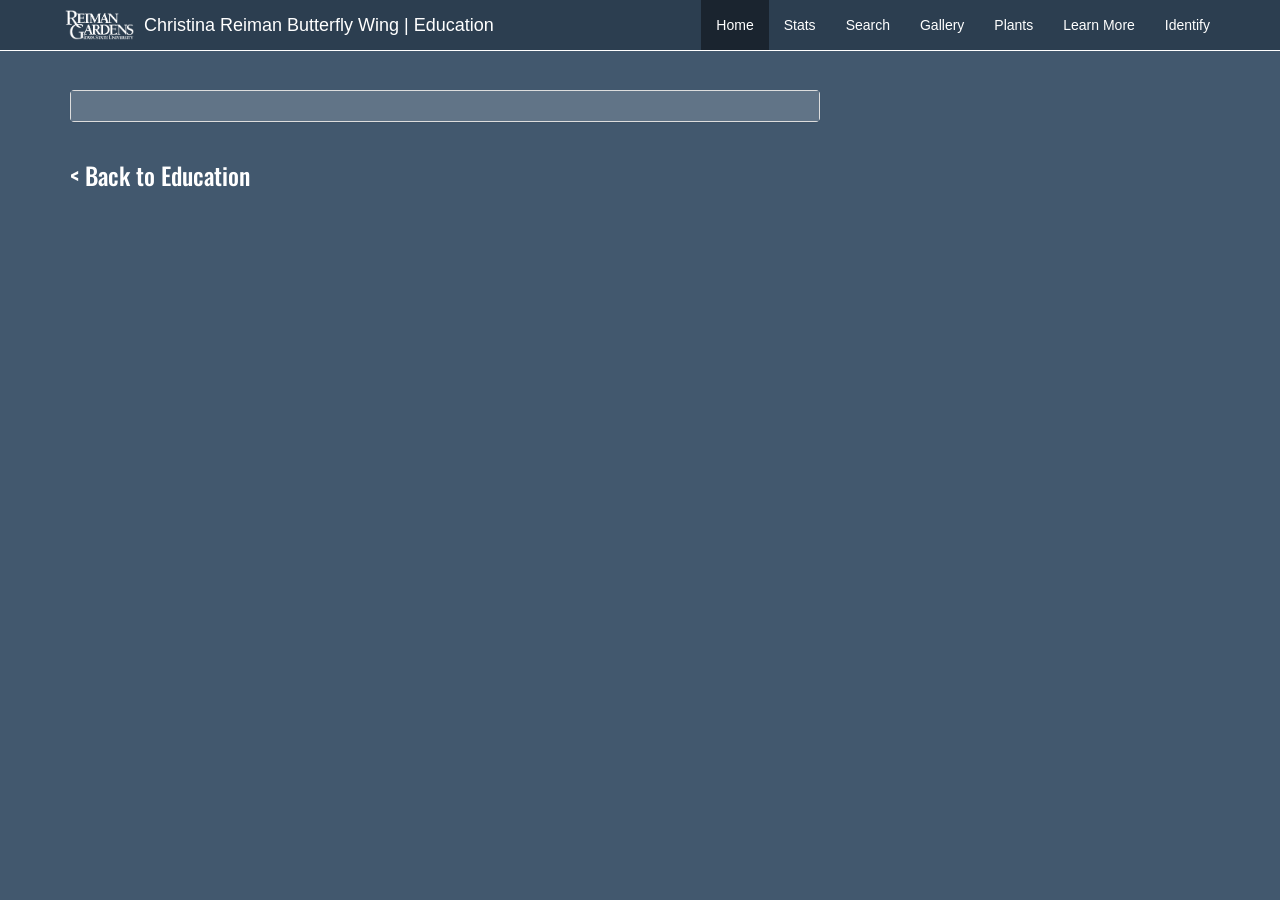
<file: back.html>
<!DOCTYPE html>
<html lang="en">
<head>
	<title>How do butterflies/moths spread their wings after emerging? - Christina Butterfly Wing</title>
	<link rel="shortcut icon" href="http://www.reimangardens.com/wp-content/themes/reiman/favicon.ico" type="image/x-icon" />
	<meta charset="utf-8">
	<meta name="viewport" content="width=device-width, initial-scale=1">
	<link rel="stylesheet" href="http://maxcdn.bootstrapcdn.com/bootstrap/3.3.6/css/bootstrap.min.css">
	<script src="https://ajax.googleapis.com/ajax/libs/jquery/1.12.0/jquery.min.js"></script>
	<script src="http://maxcdn.bootstrapcdn.com/bootstrap/3.3.6/js/bootstrap.min.js"></script>
	<link href="http://netdna.bootstrapcdn.com/font-awesome/4.0.3/css/font-awesome.css" rel="stylesheet">
	<link href="http://fonts.googleapis.com/css?family=Open+Sans" rel="stylesheet" type="text/css">
	<link href="http://fonts.googleapis.com/css?family=Oswald" rel="stylesheet" type="text/css">
	<link href="../css/education.css" rel="stylesheet">
	<script src="../js/content.js"></script>
<head>

<body>

	<!-- Fixed navbar -->
	<div class="navbar navbar-default navbar-fixed-top" role="navigation">
		<!-- Logo -->
		<div class="container">
			<div class="navbar-header">
				<a class="navbar-brand myLogo" href="#">
					<img src="../images/ReimanGardensLogo.png" />
				</a>
				<button type="button" class="navbar-toggle" data-toggle="collapse" data-target=".navbar-collapse">
					<span class="sr-only">Toggle navigation</span>
					<span class="icon-bar"></span>
					<span class="icon-bar"></span>
					<span class="icon-bar"></span>
				</button>
				<!-- Name -->
				<a class="navbar-brand" href="#">Christina Reiman Butterfly Wing | Education</a>
			</div>
			<div class="navbar-collapse collapse">
				<ul class="nav navbar-nav navbar-right">
					<!-- Links to other pages -->
					<li class="active"><a href="#">Home</a></li> 
					<li><a href="../statisticsPage/stats.html">Stats</a></li>      
					<li><a href="../searchPage/searchPage-basic.htm">Search</a></li>
					<li><a href="#search">Gallery</a></li>
					<li><a href="#search">Plants</a></li>
					<li><a href="/education/education.html">Learn More</a></li>
					<li><a href="#search">Identify</a></li>
				</ul>
			</div><!--/.nav-collapse -->
		</div>
	</div>

	<div class="container">
	<h1 id="title"></h1>
    		<div class="row">
    			<div class="col-md-8">
    				<div class="panel panel-default">
    					<div class="panel-body">
						<div id="content"></div>
					</div>
				</div>
			</div>
		</div>
	<a href="../education.html"><h3>< Back to Education</h3></a>
	</div>
	
</body>

</html>
</file>
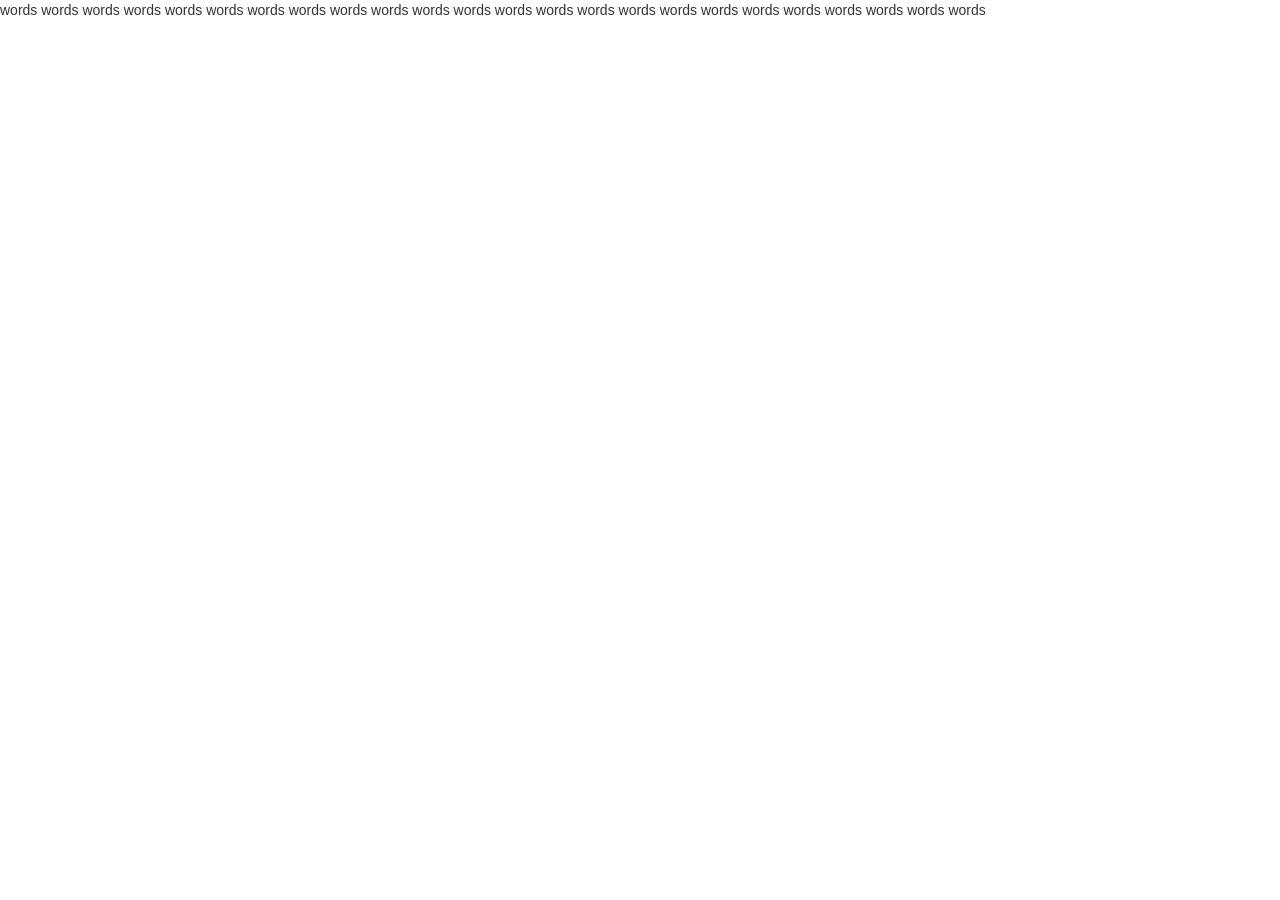
<file: plants.html>
<!DOCTYPE html>
<html lang="en">
<head>
  <title>Plants</title>
  <link rel="shortcut icon" href="http://www.reimangardens.com/wp-content/themes/reiman/favicon.ico" type="image/x-icon" />
  <meta charset="utf-8">
  <meta name="viewport" content="width=device-width, initial-scale=1">
  <link rel="stylesheet" href="http://maxcdn.bootstrapcdn.com/bootstrap/3.3.6/css/bootstrap.min.css">
  <script src="https://ajax.googleapis.com/ajax/libs/jquery/1.12.0/jquery.min.js"></script>
  <script src="http://maxcdn.bootstrapcdn.com/bootstrap/3.3.6/js/bootstrap.min.js"></script>
</head>

<body>
	<div id="main-content">
		<p>words words words words words words words words words words words words words words words words words words words words words words words words</p>
	</div>
</body>

</html>
</file>
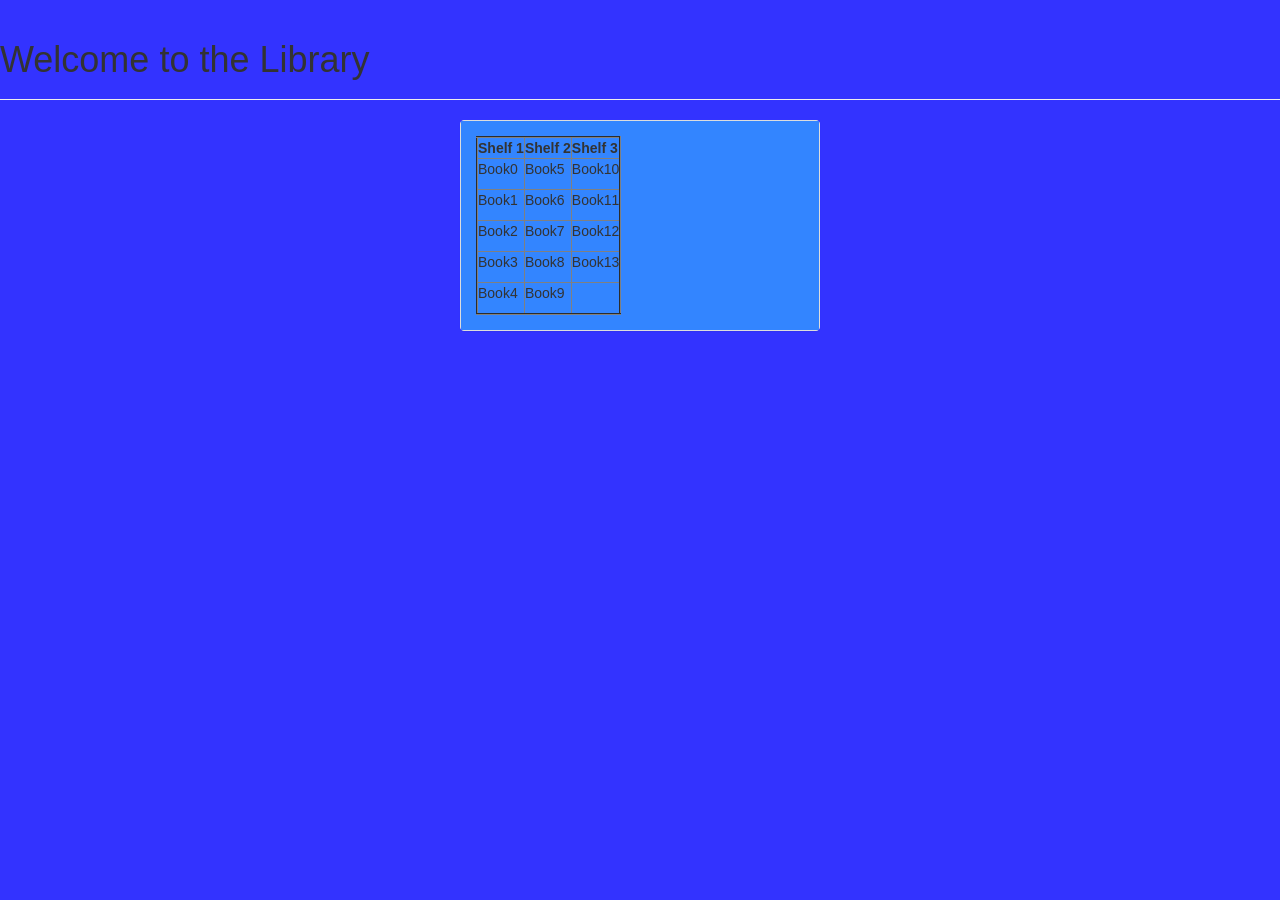
<file: useful_lab11/booksLibrary.html>
<!DOCTYPE html>
<html>
<head>
 <title>Library</title>
 <meta charset="utf-8">
 <meta name="viewport" content="width=device-width, initial-scale=1">
 <link rel="stylesheet" href="http://maxcdn.bootstrapcdn.com/bootstrap/3.3.6/css/bootstrap.min.css">
 <script src="https://ajax.googleapis.com/ajax/libs/jquery/1.12.0/jquery.min.js"></script>
 <script src="http://maxcdn.bootstrapcdn.com/bootstrap/3.3.6/js/bootstrap.min.js"></script>
 <script src="https://ajax.googleapis.com/ajax/libs/jquery/1.12.0/jquery.min.js"></script>
 <script src="booksLibrary.js"></script>
 <style>body {background-color:#3333ff;}
			.panel-body {background:#3385ff;}</style>
</head>

<body>
	<div class="page-header">
		<h1>Welcome to the Library</h1>
	</div>
	<div class="container">       
		<div class="row">
			<div class="col-md-offset-4 col-md-4">
				<div class="panel panel-default">
					<div class="panel-body" id="">
						<div id="shelf"></div>
					</div>
				</div>
			</div>
			<div class="col-md-offset-4 col-md-4" id="bookStatus" style="display: none;">
				<div class="panel panel-default">
					<div class="panel-body">
						<div id="status"><div>
					</div>
				</div>
			</div>
		</div>
	</div>
</body>

</html>
</file>
<file: css/education.css>
.navbar-text > a {
	color: inherit;
	text-decoration: none;
}

body {
	padding-top: 70px;
	padding-bottom: 100px;
	background-color: #42586E;
}

p {
	font-family: 'Open Sans', sans-serif; color: #FFFFFF;
}

h1, h2, h3, h4, h5, h6 {
	font-family: 'Oswald', sans-serif;
}

h3 {
	color: #FFFFFF;
}

a {
	color: #F0AC1A;
}

.myLogo {
	padding: 10px; 
}

.navbar-default {
	background-color: #2C3E50;
	border-color: #FFFFFF;
	color: #FFFFFF;
}

.navbar-brand>img {
   max-height: 100%;
   height: 100%;
   width: auto;
   margin: 0 auto;


   /* probably not needed anymore, but doesn't hurt */
   -o-object-fit: contain;
   object-fit: contain; 

}

.navbar-default .navbar-brand {
	color: #FFFFFF;
}

.navbar-default .navbar-brand:hover,
.navbar-default .navbar-brand:focus {
	color: #18BC9C;
	background-color: transparent;
}

.navbar-default .navbar-nav > li > a {
	color: #FFFFFF;
}

.navbar-default .navbar-nav > .active > a,
.navbar-default .navbar-nav > .active > a:hover,
.navbar-default .navbar-nav > .active > a:focus {
	color: #FFFFFF;
	background-color: #1A242F;
}

.navbar-default .navbar-nav > li > a:hover,
.navbar-default .navbar-nav > li > a:focus {
	color: #18BC9C;
	background-color: transparent;
}

.navbar-default .navbar-nav > .open > a,
.navbar-default .navbar-nav > .open > a:hover,
.navbar-default .navbar-nav > .open > a:focus {
	background-color: #1A242F;
	color: #FFFFFF;
}

.panel-body {
	background-color: #617487;
}

.alignleft { 
	float: left; 
}

.wp-image {
	padding-right: 15px;
	padding-bottom: 20px;
}
</file>
